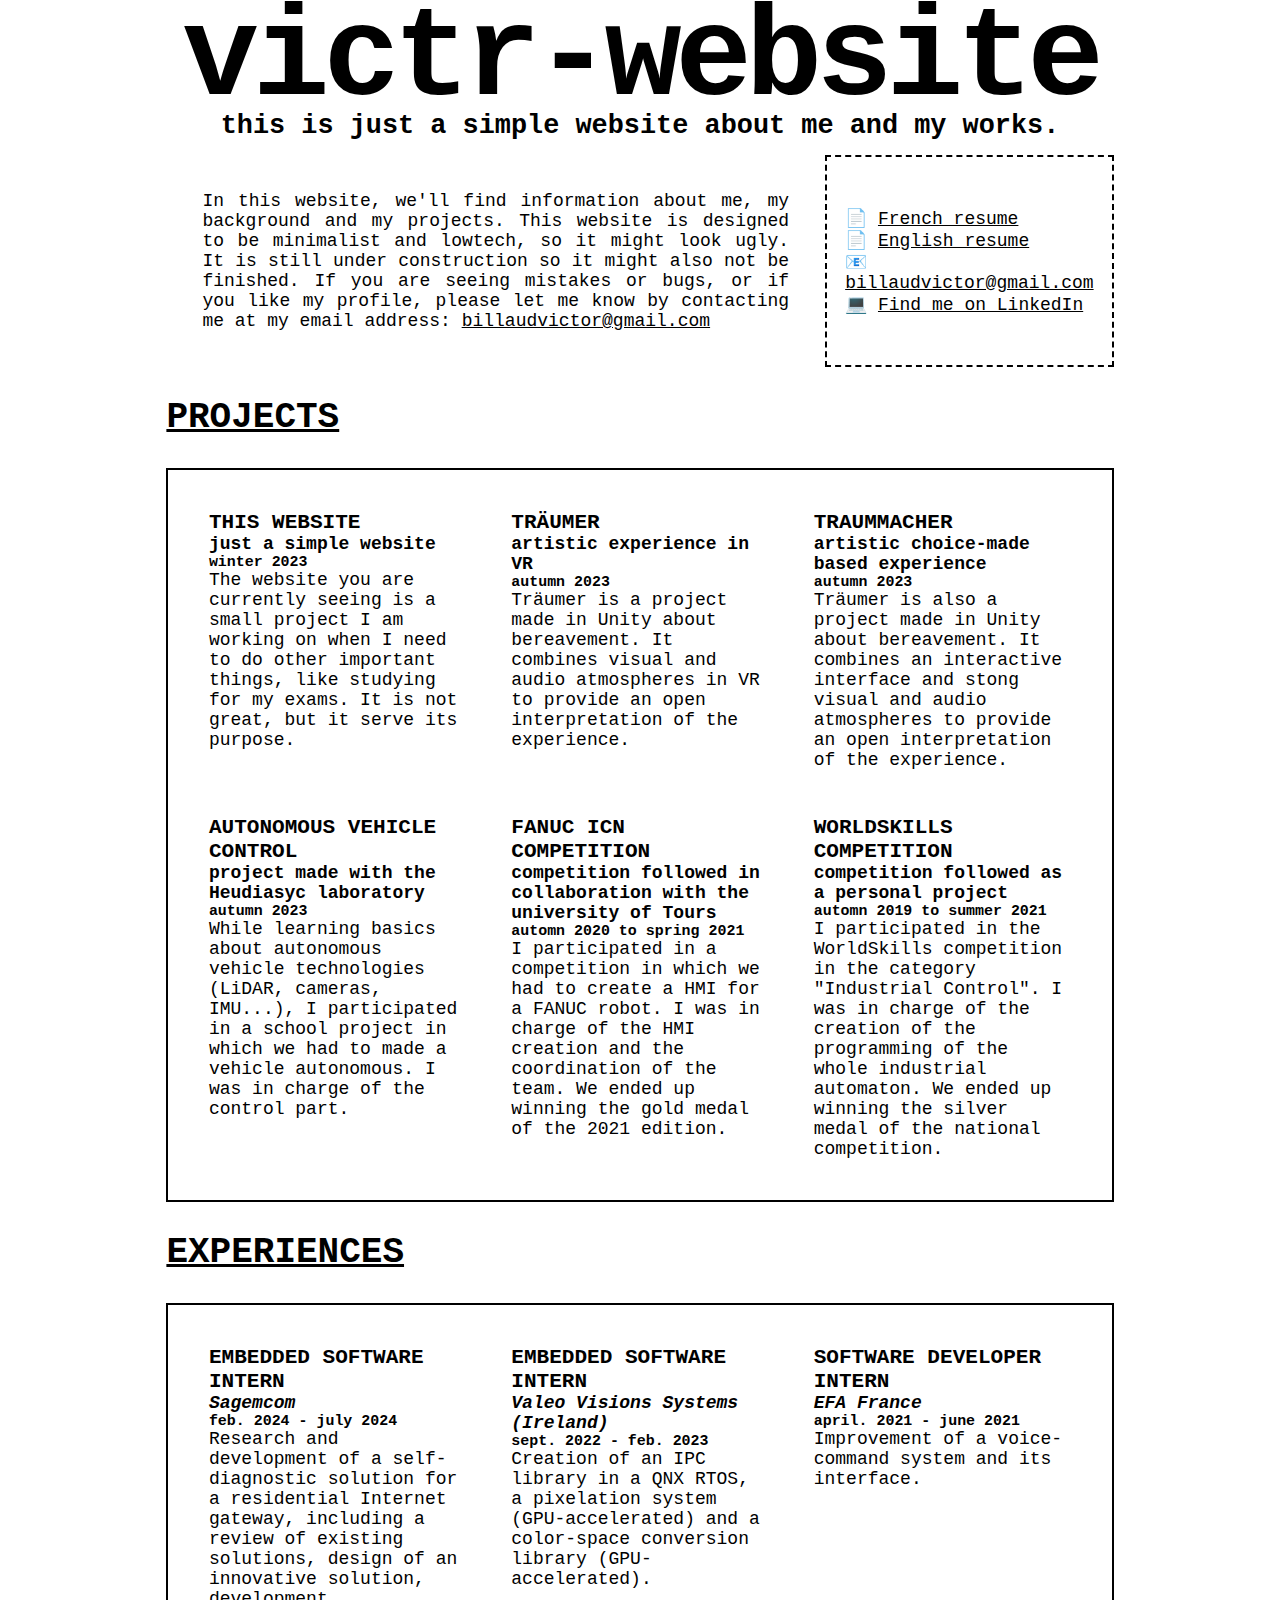
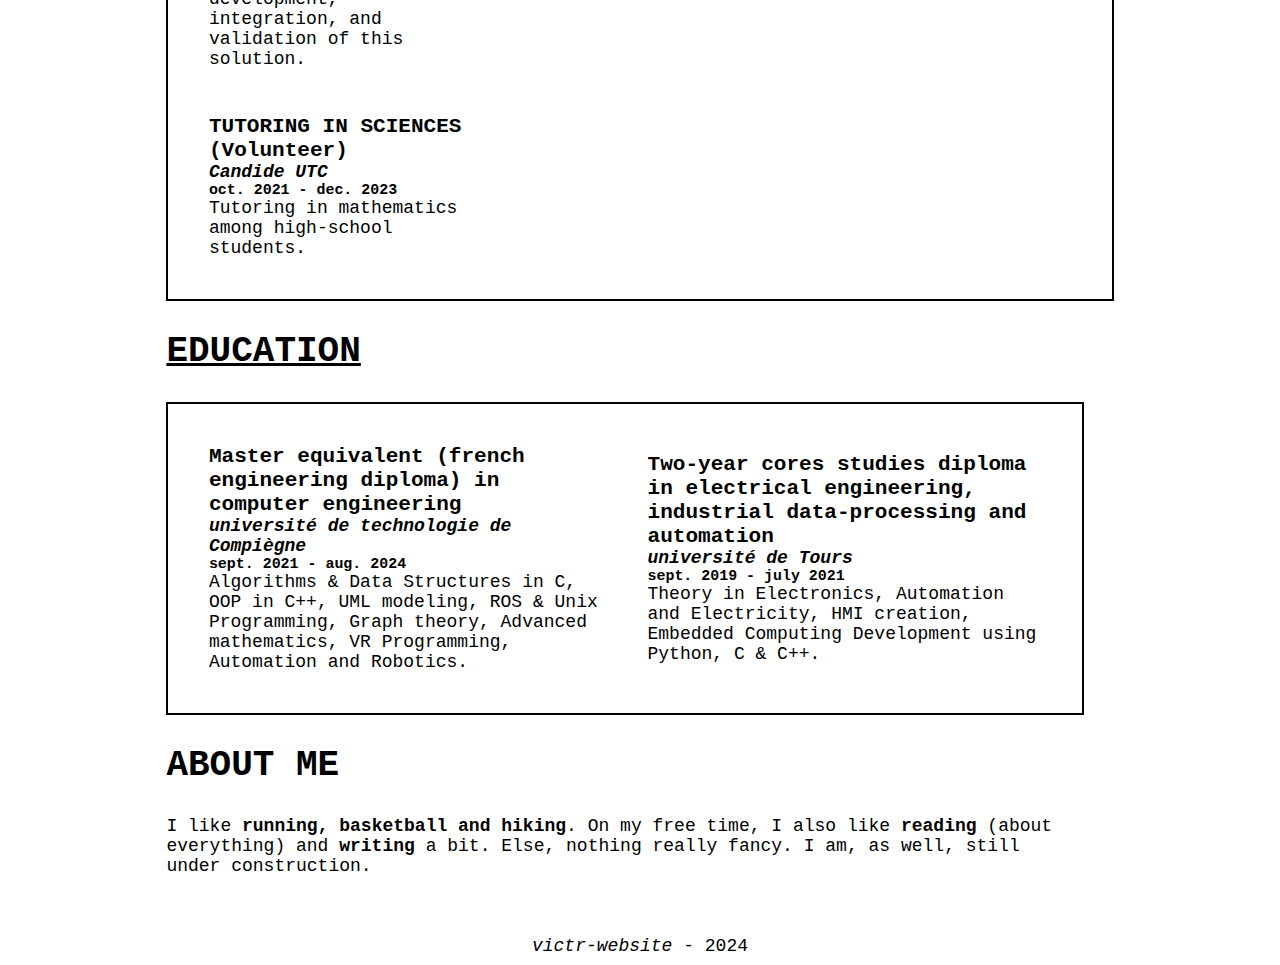
<file: index.html>
<!DOCTYPE html>
<html lang="en-US">
  <head>
    <meta charset="utf-8" />
    <title>victr-website</title>
    <link href="/css/style.css" rel="stylesheet">
    <link rel="icon" type="image/jpg" href="/resources/images/icon.jpeg"/>
  </head>
  <body>

    <!-- HEADERS -->
    <div id="header">victr-website</div>
    <div id="subheader">this is just a simple website about me and my works.</div>

    <!-- BEGINNING -->
    <div class="main_container">
      <div id="top-section">

        <!-- SUMMARY -->
        <div class="text" id="summary">
          In this website, we'll find information about me, my background and my projects.
          This website is designed to be minimalist and lowtech, so it might look ugly.
          It is still under construction so it might also not be finished. 
          If you are seeing mistakes or bugs, or if you like my profile, please let me know by contacting me at my email address: <a href="mailto:billaudvictor@gmail.com"
          >billaudvictor@gmail.com</a>
        </div>

        <!-- ABOUT -->
        <div class="section" id="about">
          <!--   
            currently learning vulkan basics.
            <br />
            <br />
          -->
          <p> &#128196; <a href="/resources/data/FR_CV_VICTOR_BILLAUD.pdf" target="_blank" > French resume</a></p>
          <p> &#128196; <a href="/resources/data/EN_CV_VICTOR_BILLAUD.pdf" target="_blank" > English resume</a></p>
          <p> &#128231; <a href="mailto:billaudvictor@gmail.com">billaudvictor@gmail.com</a></p>
          <p> &#128187; <a href="https://www.linkedin.com/in/victor-billaud-003a071a0/" target="_blank">Find me on LinkedIn</a> </p>
          <!--
          -->
          </div>
      </div>

      <!-- ----------------------------------------- -->
      <!-- PROJECTS -->
      <!-- ----------------------------------------- -->

      <a href="/html/projects.html" >
        <h1>PROJECTS</h1>
      </a>

      <div class="section" id="projects">

        <!-- WEBSITE -->
        <div class="project">
          <a
            href=""
            target="_blank"
          >
            <h3>THIS WEBSITE</h3>
          </a>
          <h4>just a simple website</h4>
          <h5>winter 2023</h5>
          <p>
            The website you are currently seeing is a small project I am working on when I need to do other important things, like studying for my exams. It is not great, but it serve its purpose.
          </p>
        </div>
        
        <!-- TRAUMER-->
        <div class="project">
          <!--
          <a
            href="linkToVideo"
            target="_blank"
          >
          -->
            <h3>TRÄUMER</h3>
          </a>
          <h4>artistic experience in VR</h4>
          <h5>autumn 2023</h5>
          <p>
            Träumer is a project made in Unity about bereavement. It combines visual and audio atmospheres in VR to provide an open interpretation of the experience.
          </p>
        </div>

        <!-- ----------------------------------------- -->

        <!-- TRAUMMACHER -->
        <div class="project">
          <!--
          <a
            href="linkToVideo"
            target="_blank"
          >
          -->
            <h3>TRAUMMACHER</h3>
          </a>
          <h4>artistic choice-made based experience</h4>
          <h5>autumn 2023</h5>
          <p>
            Träumer is also a project made in Unity about bereavement. It combines an interactive interface and stong visual and audio atmospheres to provide an open interpretation of the experience.
          </p>
        </div>

        <!-- ----------------------------------------- -->

        <!-- VEHICLE -->
        <div class="project">
          <!--
          <a
            href="linkToVideo"
            target="_blank"
          >
          -->
            <h3>AUTONOMOUS VEHICLE CONTROL</h3>
          </a>
          <h4>project made with the Heudiasyc laboratory</h4>
          <h5>autumn 2023</h5>
          <p>
            While learning basics about autonomous vehicle technologies (LiDAR, cameras, IMU...), I participated in a school project in which we had to made a vehicle autonomous. I was in charge of the control part.
          </p>
        </div>

        <!-- FANUC ICN COMPETITION -->
        <div class="project">
          <!--
          <a
            href="linkToVideo"
            target="_blank"
          >
          -->
            <h3>FANUC ICN COMPETITION</h3>
          </a>
          <h4>competition followed in collaboration with the university of Tours</h4>
          <h5>automn 2020 to spring 2021</h5>
          <p>
            I participated in a competition in which we had to create a HMI for a FANUC robot. I was in charge of the HMI creation and the coordination of the team. We ended up winning the gold medal of the 2021 edition.
          </p>
        </div>

        <!-- WORLDSKILLS COMPETITION -->
        <div class="project">
          <!--
          <a
            href="linkToVideo"
            target="_blank"
          >
          -->
            <h3>WORLDSKILLS COMPETITION</h3>
          </a>
          <h4>competition followed as a personal project</h4>
          <h5>automn 2019 to summer 2021</h5>
          <p>
            I participated in the WorldSkills competition in the category "Industrial Control". I was in charge of the creation of the programming of the whole industrial automaton. We ended up winning the silver medal of the national competition.
          </p>
        </div>

      </div>

      <!-- ----------------------------------------- -->
      <!-- EXPERIENCES -->
      <!-- ----------------------------------------- -->

      <a href="/html/experiences.html" >
        <h1>EXPERIENCES</h1>
      </a>
      
      <div class="section" id="projects">
        
        <!-- Sagemcom -->
        <div class="project" id="SAGEM">
          <a
            href="https://www.sagemcom.com/en"
            target="_blank"
          >
            <h3>EMBEDDED SOFTWARE INTERN</h3>
          </a>
          <h4><i>Sagemcom</i></h4>
          <h5>feb. 2024 - july 2024</h5>
          <p>
            Research and development of a self-diagnostic solution for a residential Internet gateway, including a review of existing solutions, design of an innovative solution, development, integration, and validation of this solution.
          </p>
        </div>

        <!-- ----------------------------------------- -->
        
          <!-- VALEO -->
          <div class="project" id="VALEO">
            <a
              href="https://www.valeo.com/en/"
              target="_blank"
            >
              <h3>EMBEDDED SOFTWARE INTERN</h3>
            </a>
            <h4><i>Valeo Visions Systems (Ireland)</i></h4>
            <h5>sept. 2022 - feb. 2023</h5>
            <p>
              Creation of an IPC library in a QNX RTOS, a pixelation system (GPU-accelerated) and a color-space conversion library (GPU-accelerated).
            </p>
          </div>
  
          <!-- ----------------------------------------- -->

        <!-- EFA FRANCE -->
        <div class="project">
          <a href="https://efa-controls.com/" 
          target="_blank"
          >
            <h3>SOFTWARE DEVELOPER INTERN</h3>
          </a>
          <h4><i>EFA France</i></h4>
          <h5>april. 2021 - june 2021</h5>
          <p>
            Improvement of a voice-command system and its interface.
          </p>
        </div>
        
        <!-- ----------------------------------------- -->

        <!-- VOLUNTURING -->
        <div class="project">
          <a href="https://www.instagram.com/candide.utc/" 
          target="_blank"
          >
            <h3>TUTORING IN SCIENCES (Volunteer)</h3>
          </a>
          <h4><i>Candide UTC</i></h4>
          <h5>oct. 2021 - dec. 2023</h5>
          <p>
            Tutoring in mathematics among high-school students.
          </p>
        </div>
      </div>

      <!-- ----------------------------------------- -->
      <!-- EDUCATION -->
      <!-- ----------------------------------------- -->

      <a href="/html/education.html" >
        <h1>EDUCATION</h1>
      </a>
      
      <div class="section" id="schools">
        
        <!-- UTC -->
        <div class="school" id="UTC">
          <a
            href="https://www.utc.fr/en/courses-and-training/the-utc-engineering-diploma/computer-sciences-and-engineering-gi/"
            target="_blank"
          >
            <h3>Master equivalent (french engineering diploma) in computer engineering</h3>
          </a>
          <h4><i>université de technologie de Compiègne</i></h4>
          <h5>sept. 2021 - aug. 2024</h5>
          <p>
            Algorithms & Data Structures in C, OOP in C++, UML modeling, ROS & Unix Programming, Graph theory, Advanced mathematics, VR Programming, Automation and Robotics.
          </p>
        </div>

        <!-- ----------------------------------------- -->

        <!-- IUT -->
        <div class="school">
          <a href="https://iut.univ-tours.fr/version-francaise/departement-genie-electrique-et-informatique-industrielle" 
          target="_blank"
          >
          <h3>Two-year cores studies diploma in electrical engineering, industrial data-processing and automation</h3>
        </a>
        <h4><i>université de Tours</i></h4>
        <h5>sept. 2019 - july 2021</h5>
          <p>
            Theory in Electronics, Automation and Electricity, HMI creation, Embedded Computing Development using Python, C & C++.
          </p>
        </div>
      </div>

      <br>

      <!-- ----------------------------------------- -->
      <!-- ABOUT ME -->
      <!-- ----------------------------------------- -->
      <h1>ABOUT ME</h1>
      <br>
      <p>I like <b>running, basketball and hiking</b>. On my free time, I also like <b>reading</b> (about everything) and <b>writing</b> a bit. Else, nothing really fancy. I am, as well, still under construction.</p>

    </div>

    <br>
    <br>
    <br>
    
    <!-- ----------------------------------------- -->
    <!-- END OF SECTION -->
    <!-- ----------------------------------------- -->

    <footer>
      <p><i>victr-website</i> - 2024</p>
    </footer>

  </body>
</html>

<!-- ----------------------------------------- -->
</file>
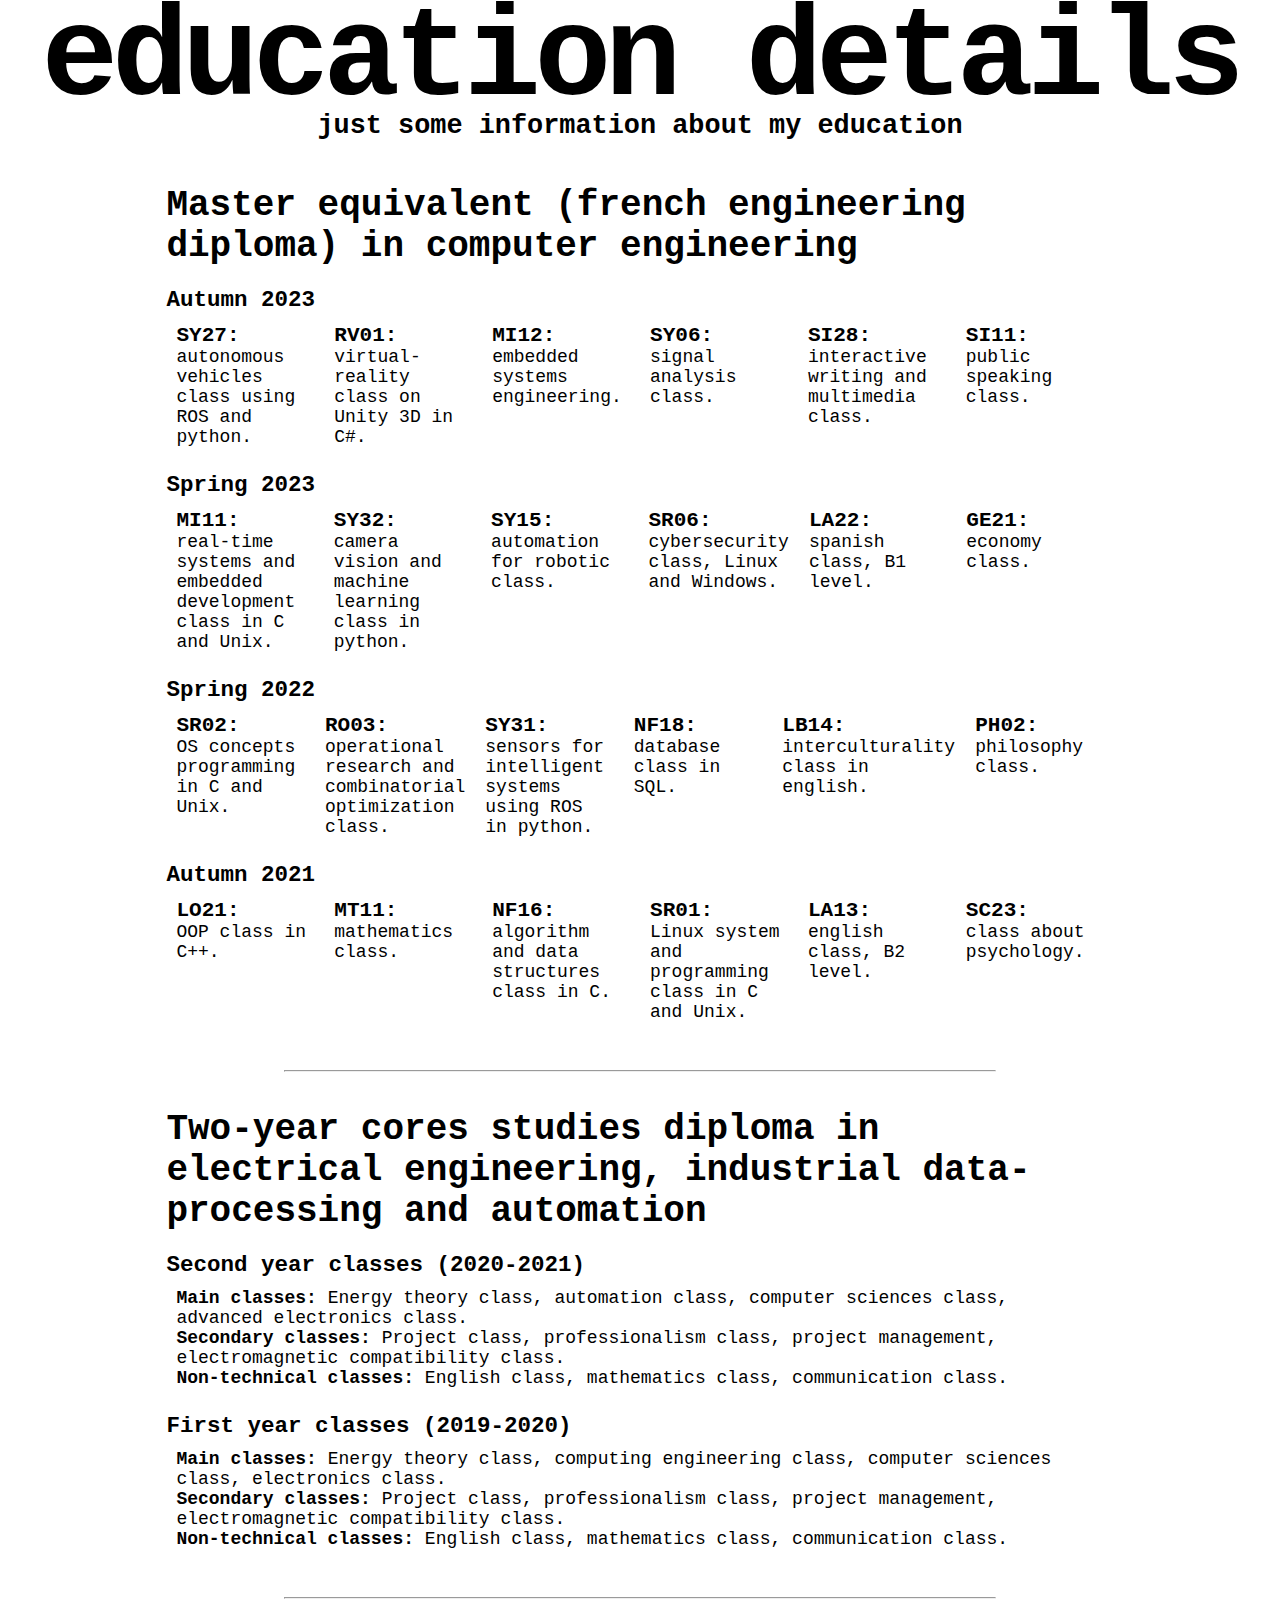
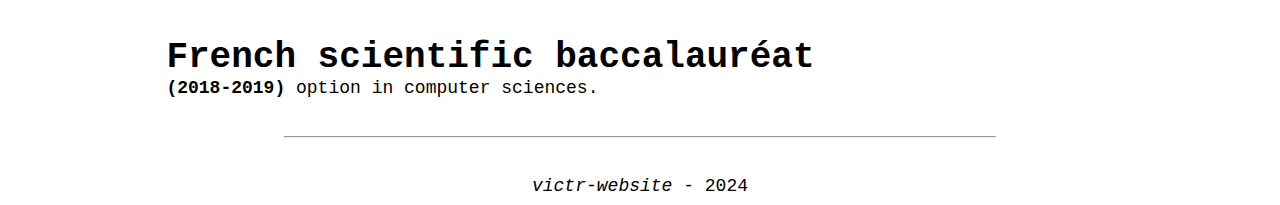
<file: html/education.html>
<!DOCTYPE html>
<html lang="en-US">
  <head>
    <meta charset="utf-8" />
    <title>victr-website</title>
    <link href="/css/style.css" rel="stylesheet">
  </head>
  <body>
    
    <!-- HEADERS -->
    <div id="header">education details</div>
    <div id="subheader">just some information about my education</div>

    <!-- EDUCATION -->
    <section id="utils-section">

      <!-- UTC -->
      <h1>Master equivalent (french engineering diploma) in computer engineering</h1>
      <ul class="utils-list">
          <li class="utils-item">

              <!-- AUTUMN 2023 -->
              <div class="utils-info">Autumn 2023</div>
              <div class="row-of-elements">

                  <div class="element">
                      <h3>SY27:</h3>
                      <div>autonomous vehicles class using ROS and python.</div>
                  </div>

                  <div class="element">
                      <h3>RV01:</h3>
                      <div>virtual-reality class on Unity 3D in C#.</div>
                  </div>

                  <div class="element">
                      <h3>MI12:</h3>
                      <div>embedded systems engineering.</div>
                  </div>

                  <div class="element">
                      <h3>SY06:</h3>
                      <div>signal analysis class.</div>
                  </div>

                  <div class="element">
                      <h3>SI28:</h3>
                      <div>interactive writing and multimedia class.</div>
                  </div>

                  <div class="element">
                      <h3>SI11:</h3>
                      <div>public speaking class.</div>
                  </div>
              </div>

              <!-- SPRING 2023 -->
              <div class="utils-info">Spring 2023</div>
              <div class="row-of-elements">

                  <div class="element">
                      <h3>MI11:</h3>
                      <div>real-time systems and embedded development class in C and Unix.</div>
                  </div>

                  <div class="element">
                      <h3>SY32:</h3>
                      <div>camera vision and machine learning class in python.</div>
                  </div>

                  <div class="element">
                      <h3>SY15:</h3>
                      <div>automation for robotic class.</div>
                  </div>

                  <div class="element">
                      <h3>SR06:</h3>
                      <div>cybersecurity class, Linux and Windows.</div>
                  </div>

                  <div class="element">
                      <h3>LA22:</h3>
                      <div>spanish class, B1 level.
                      </div>
                  </div>

                  <div class="element">
                      <h3>GE21:</h3>
                      <div>economy class.</div>
                  </div>
              </div>

              <!-- SPRING 2022 -->
              <div class="utils-info">Spring 2022</div>
              <div class="row-of-elements">

                  <div class="element">
                      <h3>SR02:</h3>
                      <div>OS concepts programming in C and Unix.</div>
                  </div>

                  <div class="element">
                      <h3>RO03:</h3>
                      <div>operational research and combinatorial optimization class.</div>
                  </div>

                  <div class="element">
                      <h3>SY31:</h3>
                      <div>sensors for intelligent systems using ROS in python.</div>
                  </div>

                  <div class="element">
                      <h3>NF18:</h3>
                      <div>database class in SQL.</div>
                  </div>

                  <div class="element">
                      <h3>LB14:</h3>
                      <div>interculturality class in english.</div>
                  </div>

                  <div class="element">
                      <h3>PH02:</h3>
                      <div>philosophy class.</div>
                  </div>
              </div>

              <!-- AUTUMN 2021 -->
              <div class="utils-info">Autumn 2021</div>
              <div class="row-of-elements">

                  <div class="element">
                      <h3>LO21:</h3>
                      <div>OOP class in C++.</div>
                  </div>

                  <div class="element">
                      <h3>MT11:</h3>
                      <div>mathematics class.</div>
                  </div>

                  <div class="element">
                      <h3>NF16:</h3>
                      <div>algorithm and data structures class in C.</div>
                  </div>

                  <div class="element">
                      <h3>SR01:</h3>
                      <div>Linux system and programming class in C and Unix.</div>
                  </div>

                  <div class="element">
                      <h3>LA13:</h3>
                      <div>english class, B2 level.</div>
                  </div>

                  <div class="element">
                      <h3>SC23:</h3>
                      <div>class about psychology.</div>
                  </div>
              </div>
          </li>
      </ul>

      <hr>
      
      <h1>Two-year cores studies diploma in electrical engineering, industrial data-processing and automation</h1>
      <ul class="utils-list">
          <li class="utils-item">

            <!-- SECOND YEAR -->
              <div class="utils-info">Second year classes (2020-2021)</div>
              <div class="row-of-elements">
                  <div class="element">
                      <div></div>
                      <div><b>Main classes:</b> Energy theory class, automation class, computer sciences class, advanced electronics class.</div>
                      <div><b>Secondary classes:</b> Project class, professionalism class, project management, electromagnetic compatibility class.</div>
                      <div><b>Non-technical classes:</b> English class, mathematics class, communication class.</div>
                  </div>
              </div>

              <!-- FIRST YEAR -->
              <div class="utils-info">First year classes (2019-2020)</div>
              <div class="row-of-elements">
                  <div class="element">
                      <div></div>
                      <div><b>Main classes:</b> Energy theory class, computing engineering class, computer sciences class, electronics class.</div>
                      <div><b>Secondary classes:</b> Project class, professionalism class, project management, electromagnetic compatibility class.</div>
                      <div><b>Non-technical classes:</b> English class, mathematics class, communication class.</div>
                  </div>
              </div>
        </li>
      </ul>
      <hr>

      <h1>French scientific baccalauréat</h1>
      <b>(2018-2019)</b> option in computer sciences.
      <hr>
  </section>
    
    <footer>
        <p><i>victr-website</i> - 2024</p>
    </footer>
  </body>
</html>
</file>
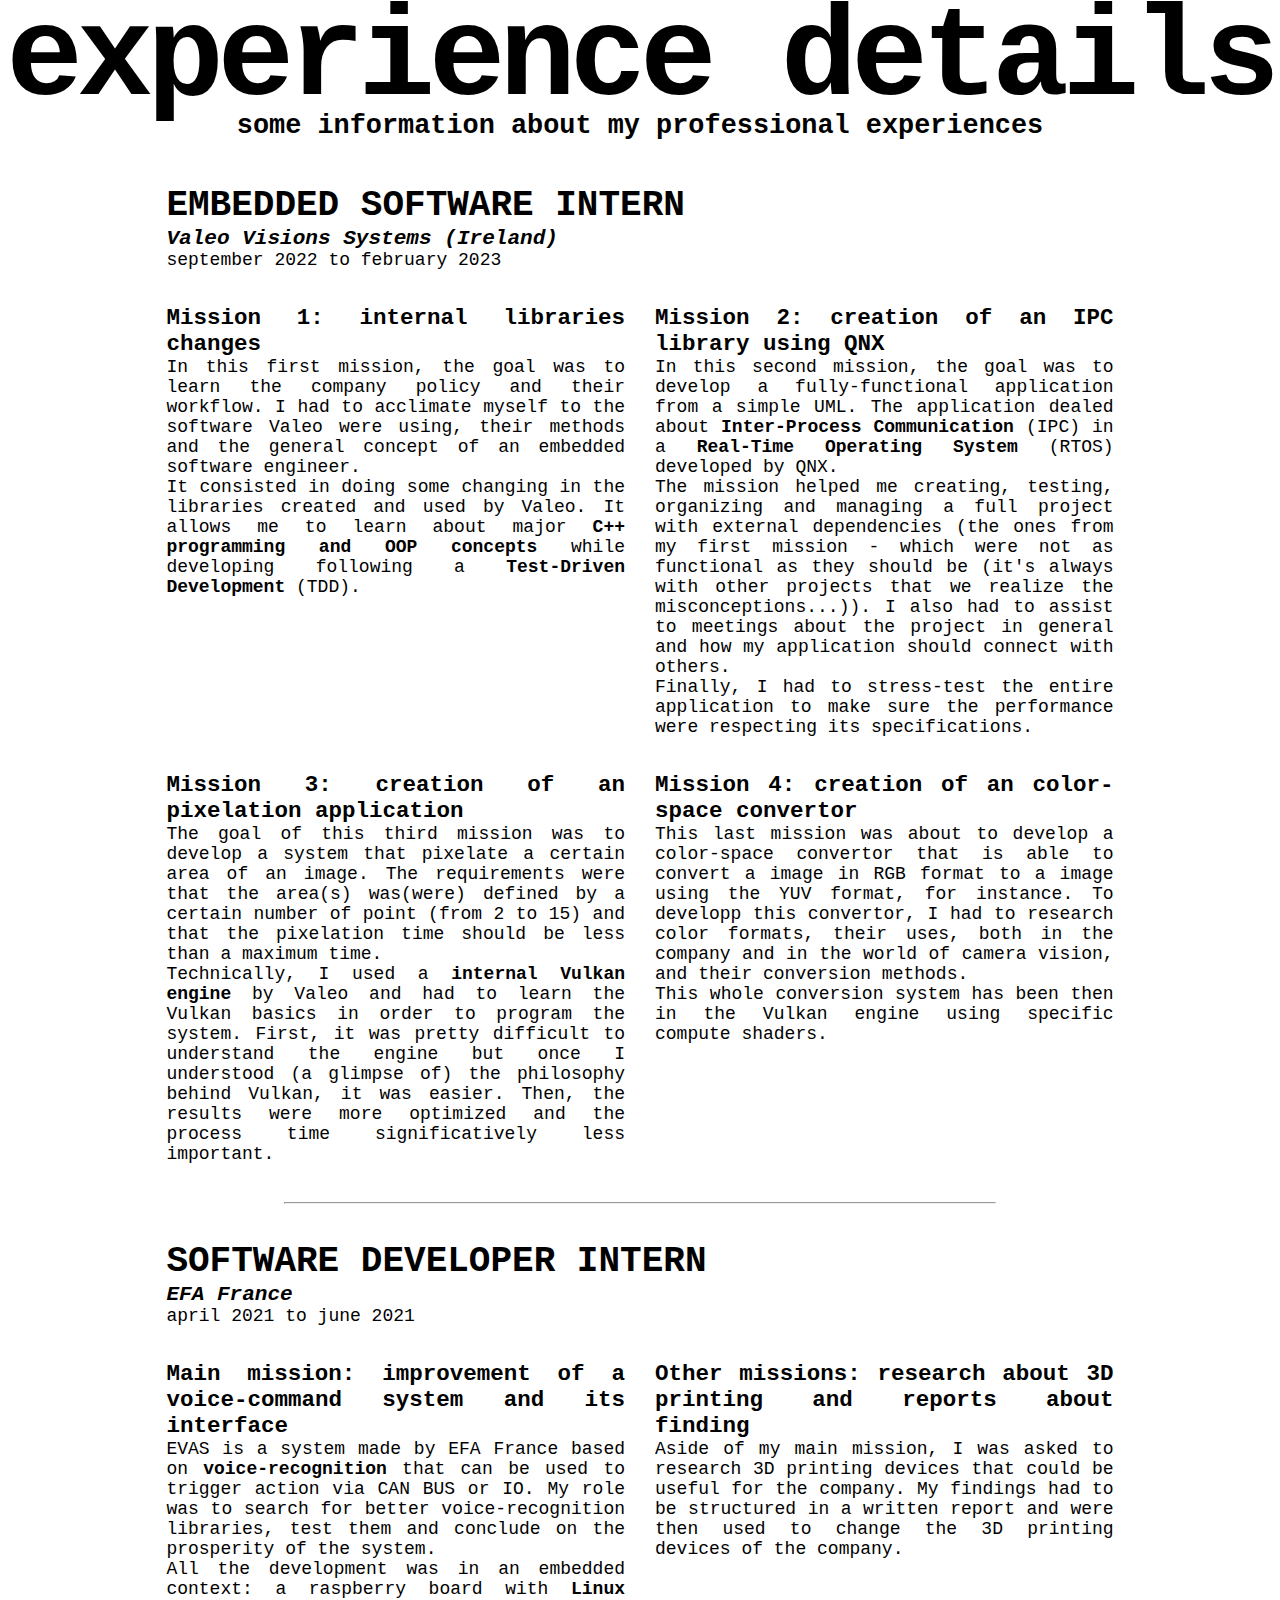
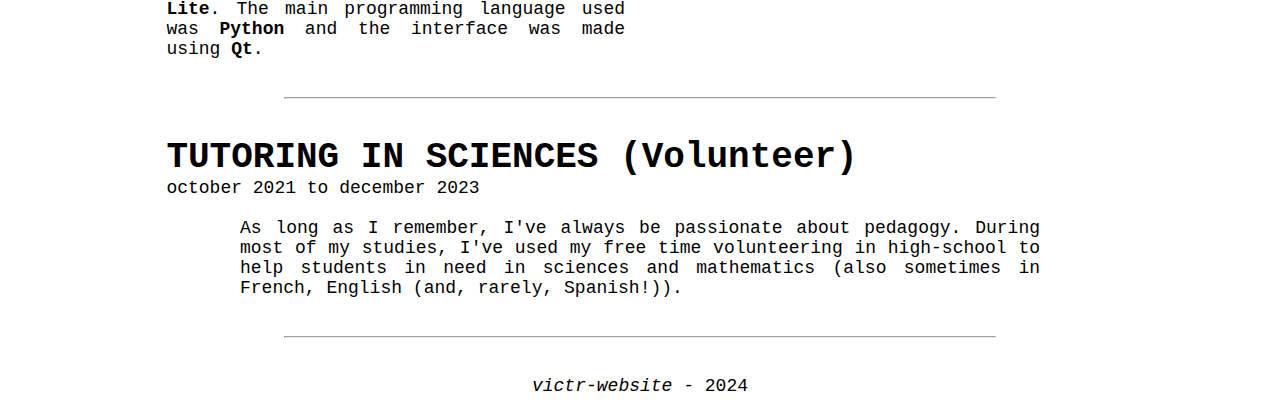
<file: html/experiences.html>
<!DOCTYPE html>
<html lang="en-US">
  <head>
    <meta charset="utf-8" />
    <title>victr-website</title>
    <link href="/css/style.css" rel="stylesheet">
  </head>
  <body>
    
    <!-- HEADERS -->
    <div id="header">experience details</div>
    <div id="subheader">some information about my professional experiences</div>

    <!-- EXPERIENCE -->
    <section id="utils-section">

      <!-- VALEO -->
      <h1>EMBEDDED SOFTWARE INTERN</h1>
      <h3><i>Valeo Visions Systems (Ireland)</i></h3>
      september 2022 to february 2023

      <ul class="utils-list">
        <li class="utils-item">

          <div class="container">
            <div>
              <div class="text">
              <!-- FIRST MISSION -->
              <div class="utils-info">Mission 1: internal libraries changes</div>
              <div class="row-of-elements">
                    <p>
                      In this first mission, the goal was to learn the company policy and their workflow. I had to acclimate myself to the software Valeo were using, their methods and the general concept of an embedded software engineer.
                    </p>
                    <p>
                      It consisted in doing some changing in the libraries created and used by Valeo. It allows me to learn about major <b>C++ programming and OOP concepts</b> while developing following a <b>Test-Driven Development</b> (TDD).
                    </p>
                  </div>
                </div>
            </div>

            <div>
              <div class="text">
              <!-- SECOND MISSION -->
              <div class="utils-info">Mission 2: creation of an IPC library using QNX</div>
              <div class="row-of-elements">
                <div>
                  In this second mission, the goal was to develop a fully-functional application from a simple UML. The application dealed about <b>Inter-Process Communication</b> (IPC) in a <b>Real-Time Operating System</b> (RTOS) developed by QNX.
                </div>
                <div>
                  The mission helped me creating, testing, organizing and managing a full project with external dependencies (the ones from my first mission - which were not as functional as they should be (it's always with other projects that we realize the misconceptions...)). I also had to assist to meetings about the project in general and how my application should connect with others.
                </div>
                  <div>
                    Finally, I had to stress-test the entire application to make sure the performance were respecting its specifications.
                  </div>
                </div>
              </div>
            </div>
          </div>
      </li>
      </ul>

      <ul class="utils-list">
        <li class="utils-item">

          <div class="container">
            <div>
              <div class="text">
              <!-- THIRD MISSION -->
              <div class="utils-info">Mission 3: creation of an pixelation application</div>
              <div class="row-of-elements">
                    <p> The goal of this third mission was to develop a system that pixelate a certain area of an image. The requirements were that the area(s) was(were) defined by a certain number of point (from 2 to 15) and that the pixelation time should be less than a maximum time.</p>
                    <p>Technically, I used a <b>internal Vulkan engine</b>  by Valeo and had to learn the Vulkan basics in order to program the system. First, it was pretty difficult to understand the engine but once I understood (a glimpse of) the philosophy behind Vulkan, it was easier. Then, the results were more optimized and the process time significatively less important.</p>
                  </div>
                </div>
            </div>

            <div>
              <div class="text">
              <!-- SECOND MISSION -->
              <div class="utils-info">Mission 4: creation of an color-space convertor</div>
              <div class="row-of-elements">
                  <p>This last mission was about to develop a color-space convertor that is able to convert a image in RGB format to a image using the YUV format, for instance. To developp this convertor, I had to research color formats, their uses, both in the company and in the world of camera vision, and their conversion methods. </p>
                  <p>This whole conversion system has been then  in the Vulkan engine using specific compute shaders. </p>
                </div>
              </div>
            </div>
          </div>
      </li>
      </ul>

      <hr>

      <!-- EFA FRANCE -->
      <h1>SOFTWARE DEVELOPER INTERN</h1>
      <h3><i>EFA France</i></h3>
      april 2021 to june 2021
      <ul class="utils-list">
          <li class="utils-item">

            <div class="container">
              <div>
                <div class="text">
                <!-- FIRST MISSION -->
                <div class="utils-info">Main mission: improvement of a voice-command system and its interface</div>
                <div class="row-of-elements">
                      <div>
                        EVAS is a system made by EFA France based on <b>voice-recognition</b> that can be used to trigger action via CAN BUS or IO. My role was to search for better voice-recognition libraries, test them and conclude on the prosperity of the system.
                      </div>
                      <div>
                        All the development was in an embedded context: a raspberry board with <b>Linux Lite</b>. The main programming language used was <b>Python</b> and the interface was made using <b>Qt</b>. 
                      </div>
                    </div>
                  </div>
              </div>

              <div>
                <div class="text">
                <!-- OTHER MISSION -->
                <div class="utils-info">Other missions: research about 3D printing and reports about finding</div>
                <div class="row-of-elements">
                    <div>
                      Aside of my main mission, I was asked to research 3D printing devices that could be useful for the company. My findings had to be structured in a written report and were then used to change the 3D printing devices of the company.
                    </div>
                  </div>
                </div>
              </div>
            </div>
        </li>
      </ul>
      <hr>

      <!-- TUTORING -->
      <h1>TUTORING IN SCIENCES (Volunteer)</h1>
      october 2021 to december 2023
      
      <br>
      <div class="text">
        <br>
        As long as I remember, I've always be passionate about pedagogy. During most of my studies, I've used my free time volunteering in high-school to help students in need in sciences and mathematics (also sometimes in French, English (and, rarely, Spanish!)).
      </div>
      <hr>

    </section>
    
    <footer>
      <p><i>victr-website</i> - 2024</p>
    </footer>
</html>
</file>
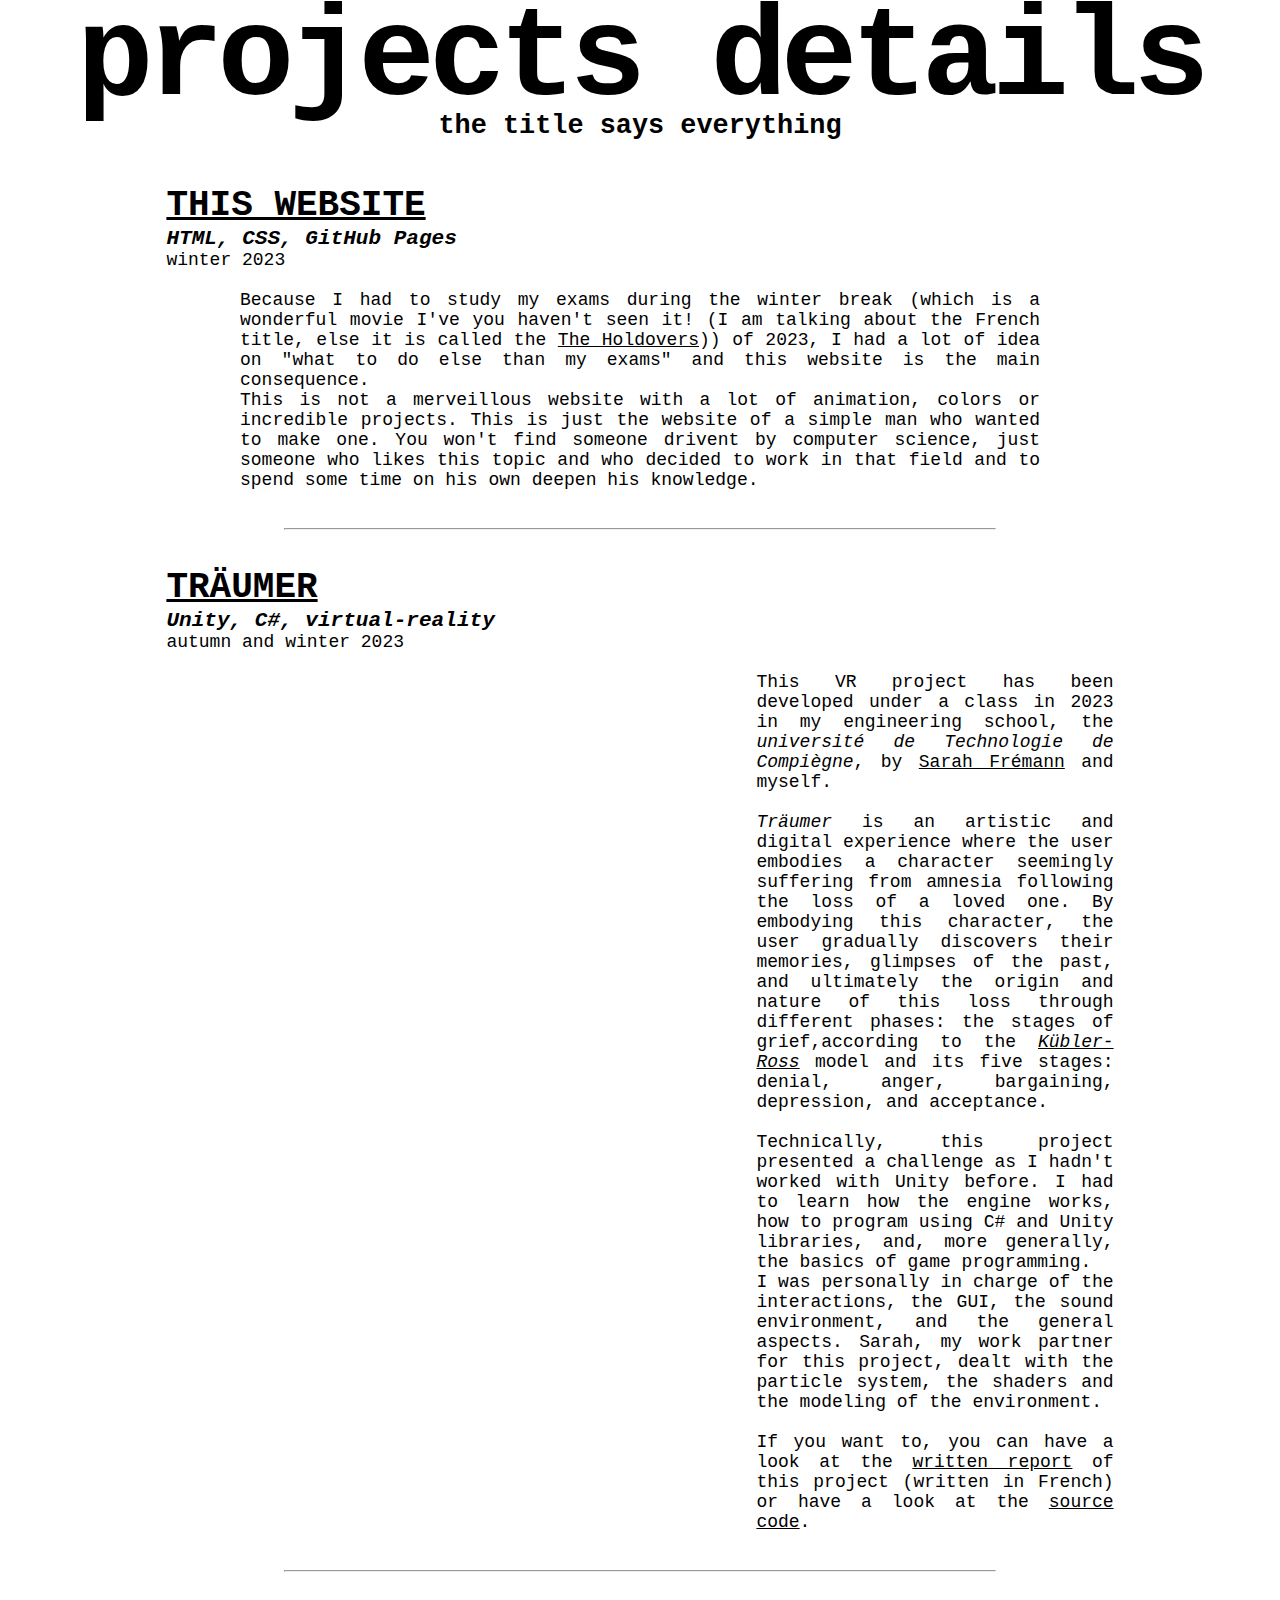
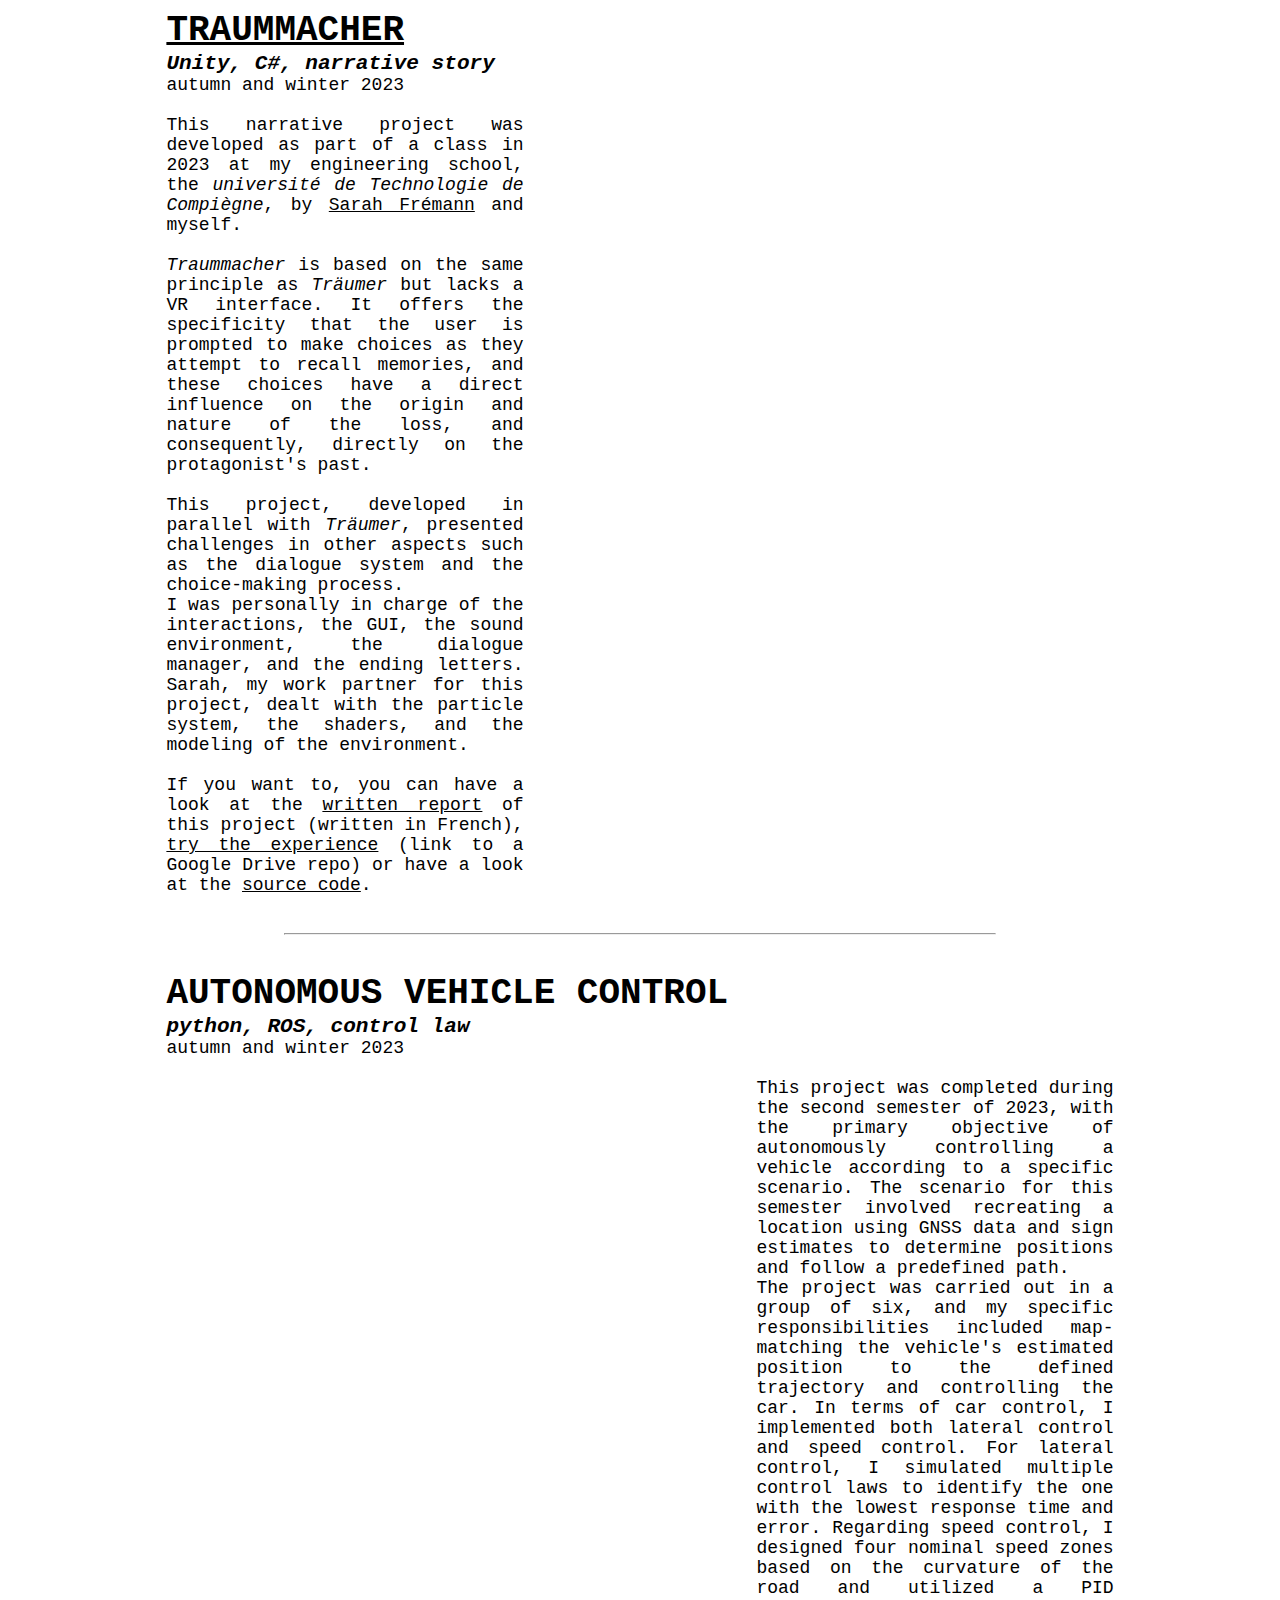
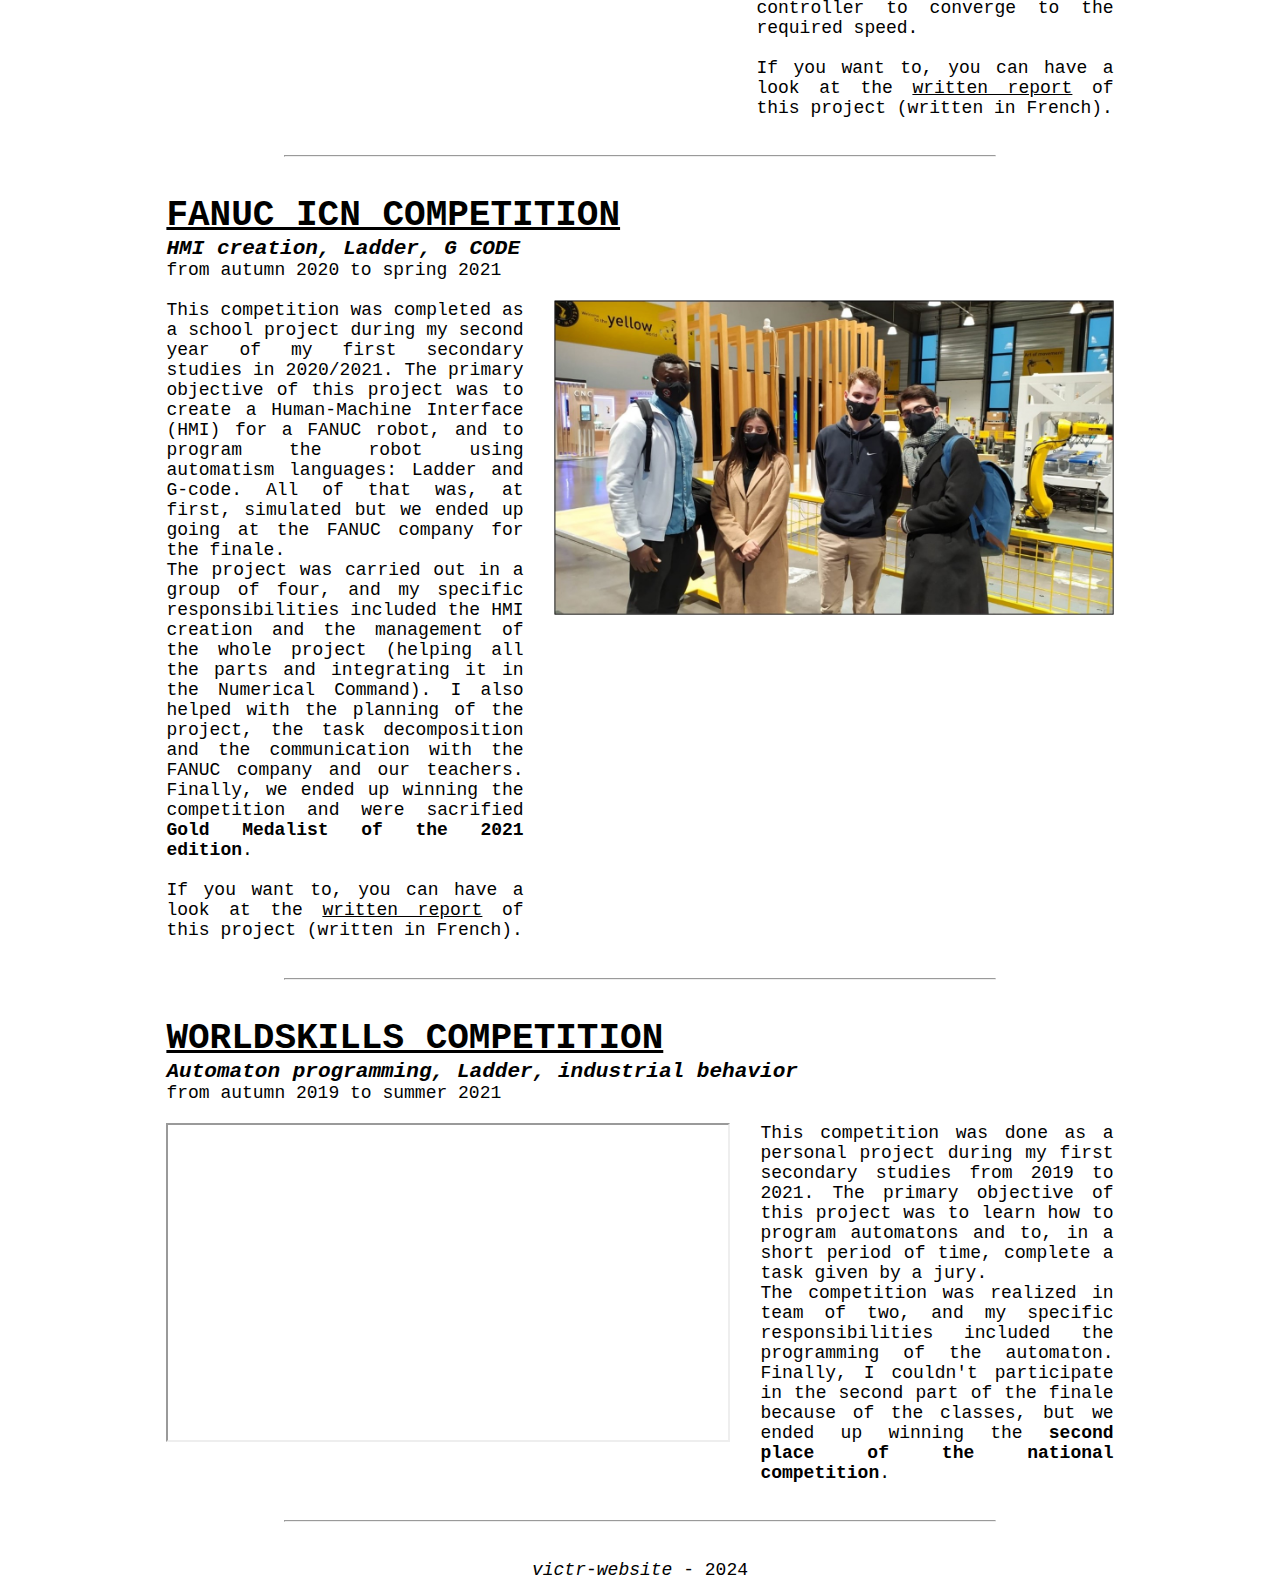
<file: html/projects.html>
<!DOCTYPE html>
<html lang="en-US">
  <head>
    <meta charset="utf-8" />
    <title>victr-website</title>
    <link href="/css/style.css" rel="stylesheet">
  </head>
  <body>
    
    <!-- HEADERS -->
    <div id="header">projects details</div>
    <div id="subheader">the title says everything </div>

    <!-- PROJECTS -->
    <section id="utils-section">

      <!-- THIS WEBSITE -->
      <h1><a href="https://victr-bld.github.io/" >THIS WEBSITE</a></h1>
      <h3><i>HTML, CSS, GitHub Pages</i></h3>
      winter 2023
      <br>
      <div class="text">
        <br>
        Because I had to study my exams during the winter break (which is a wonderful movie I've you haven't seen it! (I am talking about the French title, else it is called the <a href="https://www.imdb.com/title/tt14849194/" target="_blank">The Holdovers</a>)) of 2023, I had a lot of idea on "what to do else than my exams"  and this website is the main consequence. 
        <br>
        This is not a merveillous website with a lot of animation, colors or incredible projects. This is just the website of a simple man who wanted to make one. You won't find someone drivent by computer science, just someone who likes this topic and who decided to work in that field and to spend some time on his own deepen his knowledge.
      </div>
      <hr>
      
      <!-- TRÄUMER -->
      <h1><a href="https://github.com/sfremann/Traumer" target="_blank" >TRÄUMER</a></h1>
      <h3><i>Unity, C#, virtual-reality</i></h3>
      autumn and winter 2023
      <br>
      <div>
        <br>
        <div class="container">
          <div class="illustration">
            <iframe width="560" height="315" src="https://www.youtube.com/embed/PKbyAiRO8Ao?si=llZnD5KGFDK9VTRl" title="YouTube illustration player" frameborder="0" allow="accelerometer; autoplay; clipboard-write; encrypted-media; gyroscope; picture-in-picture; web-share" allowfullscreen></iframe>
          </div>
          <div class="text">
              <p>
                This VR project has been developed under a class in 2023 in my engineering school, the <i>université de Technologie de Compiègne</i>, by <a href="https://github.com/sfremann">Sarah Frémann</a> and myself.
                <br><br>
                <i>Träumer</i> is an artistic and digital experience where the user embodies a character seemingly suffering from amnesia following the loss of a loved one. By embodying this character, the user gradually discovers their memories, glimpses of the past, and ultimately the origin and nature of this loss through different phases: the stages of grief,according to the <i><a href="https://www.ncbi.nlm.nih.gov/books/NBK507885/">Kübler-Ross</a></i> model and its five stages: denial, anger, bargaining, depression, and acceptance.
                <br><br>
                Technically, this project presented a challenge as I hadn't worked with Unity before. I had to learn how the engine works, how to program using C# and Unity libraries, and, more generally, the basics of game programming.
                <br>
                I was personally in charge of the interactions, the GUI, the sound environment, and the general aspects. Sarah, my work partner for this project, dealt with the particle system, the shaders and the modeling of the environment.
                <br><br>
                If you want to, you can have a look at the <a href="/resources/data/TRAUMER_REPORT.pdf" target="_blank" > written report</a> of this project (written in French) or have a look at the <a href="https://github.com/sfremann/Traumer" target="_blank" > source code</a>.
              </p>
          </div>
      </div>
      <hr>

      <!-- TRAUMMACHER -->
      <h1><a href="https://github.com/sfremann/Traummacher" target="_blank" >TRAUMMACHER</a></h1>
      <h3><i>Unity, C#, narrative story</i></h3>
      autumn and winter 2023
      <br>
      <div>
        <br>
        <div class="container">
          <div class="text">
              <p>
                This narrative project was developed as part of a class in 2023 at my engineering school, the <i>université de Technologie de Compiègne</i>, by <a href="https://github.com/sfremann">Sarah Frémann</a> and myself.
                <br><br>
                <i>Traummacher</i> is based on the same principle as <i>Träumer</i> but lacks a VR interface. It offers the specificity that the user is prompted to make choices as they attempt to recall memories, and these choices have a direct influence on the origin and nature of the loss, and consequently, directly on the protagonist's past.
                <br><br>
                This project, developed in parallel with <i>Träumer</i>, presented challenges in other aspects such as the dialogue system and the choice-making process.
                <br>
                I was personally in charge of the interactions, the GUI, the sound environment, the dialogue manager, and the ending letters. Sarah, my work partner for this project, dealt with the particle system, the shaders, and the modeling of the environment.
                <br><br>
                If you want to, you can have a look at the <a href="/resources/data/TRAUMMACHER_REPORT.pdf" target="_blank" > written report</a> of this project (written in French), <a href="https://drive.google.com/file/d/1KTxFPp2RFNuTiSVpGYARgUy9vLnCiiLA/view?usp=sharingtry" target="_blank" > try the experience</a> (link to a Google Drive repo) or have a look at the <a href="https://github.com/sfremann/Traummacher" target="_blank" > source code</a>.
              </p>
          </div>
          <div class="illustration">
            <iframe width="560" height="315" src="https://www.youtube.com/embed/FfR9XqFDWSE?si=-pPy2o43zHz53kQ1" title="YouTube illustration player" frameborder="0" allow="accelerometer; autoplay; clipboard-write; encrypted-media; gyroscope; picture-in-picture; web-share" allowfullscreen></iframe>
        </div>
      </div>
      <hr>

      <!-- AUTONOMOUS VEHICLE CONTROL -->
      <h1>AUTONOMOUS VEHICLE CONTROL</h1>
      <h3><i>python, ROS, control law</i></h3>
      autumn and winter 2023
      <br>
      <div>
        <br>
        <div class="container">
          <div class="illustration">
            <iframe width="560" height="315" src="https://www.youtube.com/embed/wX1qH-yhxXg?si=C0X3cPxTHhJsj0fC" title="YouTube illustration player" frameborder="0" allow="accelerometer; autoplay; clipboard-write; encrypted-media; gyroscope; picture-in-picture; web-share" allowfullscreen></iframe>
          </div>
          <div class="text">
              <p>
                This project was completed during the second semester of 2023, with the primary objective of autonomously controlling a vehicle according to a specific scenario. The scenario for this semester involved recreating a location using GNSS data and sign estimates to determine positions and follow a predefined path.
                <br>
                The project was carried out in a group of six, and my specific responsibilities included map-matching the vehicle's estimated position to the defined trajectory and controlling the car. In terms of car control, I implemented both lateral control and speed control. For lateral control, I simulated multiple control laws to identify the one with the lowest response time and error. Regarding speed control, I designed four nominal speed zones based on the curvature of the road and utilized a PID controller to converge to the required speed.
                <br><br>
                If you want to, you can have a look at the <a href="/resources/data/AUTONOMOUS_REPORT.pdf" target="_blank" > written report</a> of this project (written in French).
              </p>
          </div>
      </div>
      <hr>

      <!-- FANUC ICN COMPETITION -->
      <h1><a href="https://olympiades-fanuc.com/">FANUC ICN COMPETITION</a></h1>
      <h3><i>HMI creation, Ladder, G CODE</i></h3>
      from autumn 2020 to spring 2021
      <br>
      <div>
        <br>
        <div class="container">
          
          <div class="text">
              <p>
                This competition was completed as a school project during my second year of my first secondary studies in 2020/2021. The primary objective of this project was to create a Human-Machine Interface (HMI) for a FANUC robot, and to program the robot using automatism languages: Ladder and G-code. All of that was, at first, simulated but we ended up going at the FANUC company for the finale.
                <br>
                The project was carried out in a group of four, and my specific responsibilities included the HMI creation and the management of the whole project (helping all the parts and integrating it in the Numerical Command). I also helped with the planning of the project, the task decomposition and the communication with the FANUC company and our teachers. Finally, we ended up winning the competition and were sacrified <b>Gold Medalist of the 2021 edition</b>.
                <br><br>
                If you want to, you can have a look at the <a href="/resources/data/FANUC_REPORT.pdf" target="_blank" > written report</a> of this project (written in French).
              </p>
          </div>

          <div class="illustration">
            <img width="560" height="315" src="/resources/images/FANUC.jpg">
          </div>

        </div>
      </div>
      <hr>

      <!-- WORLDSKILLS COMPETITION -->
      <h1><a href="https://www.worldskills-france.org/metiers/mecatronique/">WORLDSKILLS COMPETITION</a></h1>
      <h3><i>Automaton programming, Ladder, industrial behavior</i></h3>
      from autumn 2019 to summer 2021
      <br>
      <div>
        <br>
        <div class="container">
          <iframe width="560" height="315" src="https://www.youtube.com/embed/4anWpWmGXPs?si=ql5DIy7RicBkD9Zp" title="YouTube video player" allowfullscreen></iframe>
          <div class="text">
              <p>
                This competition was done as a personal project during my first secondary studies from 2019 to 2021. The primary objective of this project was to learn how to program automatons and to, in a short period of time, complete a task given by a jury.
                <br>
                The competition was realized in team of two, and my specific responsibilities included the programming of the automaton.
                Finally, I couldn't participate in the second part of the finale because of the classes, but we ended up winning the <b>second place of the national competition</b>.
              </p>
          </div>
        </div>
      </div>
      <hr>

    </section>

    <footer>
      <p><i>victr-website</i> - 2024</p>
    </footer>

  </body>
</html>
</file>
<file: css/style.css>
@font-face {
    font-family: "Canva Sans";
    font-display: block;
    block-timeout: 0.3;
    swap-timeout: 0;
    src: url("/resources/fonts/canva_sans.woff2") format("woff2");
}
  
@font-face {
    font-family: "Canva Sans Bold";
    font-display: block;
    block-timeout: 0.3;
    swap-timeout: 0;
    src: url("/resources/fonts/canva_sans_bold.woff2") format("woff2");
}
  
/********** General **********/

:root {
    --black: #000000;
    --white: #ffffff;
}
  
* {
    margin: 0;
    padding: 0;
    /*font-family: "Canva Sans", Arial, Helvetica, sans-serif;*/
    font-family: Courier, monospace;
    color: var(--black);
    /* SELECTION UTILISATEUR
    -webkit-user-select: none;
    -moz-user-select: none;
    user-select: none;
    */
}

hr {
    display: block;
    margin-top: 1cm;
    margin-bottom: 1cm;
    margin-left: auto;
    margin-right: auto;
    border-style: inset;
    border-width: 1px;
    max-width: 75%;
  }
  
body {
    display: flex;
    flex-direction: column;
    margin: 1vh 13vw 0.5em 13vw;
    font-size: 18px;
    justify-content: center;
    align-items: center;
}
  
#header {
    font-size: clamp(47px, 10vw, 150px);
    font-weight: bold;
    /*font-family: "Canva Sans Bold", Arial, Helvetica, sans-serif;*/
    line-height: 0.8em;
    text-align: center;
    letter-spacing: -0.05em;
    white-space: nowrap;
}
  
#subheader {
    font-weight: 600;
    text-align: center;
    font-size: 1.85em;
    font-size: clamp(10px, 2.1vw, 42.5px);
    white-space: nowrap;
    margin-bottom: 0.5em;
}
  
.main_container {
    display: grid;
    grid-template-columns: repeat(1, 1fr);
    grid-gap: 30px;
    max-width: 1450px;
}

.container {
    display: grid;
    grid-template-columns: repeat(2, 1fr);
    grid-gap: 30px;
    max-width: 1450px;
}
  
.section {
    padding: 1em;
}
  
#top-section {
    display: flex;
    grid-column: 1 / 3;
}
  
#summary {
    padding: 2em;
    /* added 31/12: */
    max-width: 65%;
}
  
#about {
    display: flex;
    flex-direction: column;
    justify-content: center;
    /*align-items: center;*/
    border: 2px dashed var(--black);
}

#links {
    display: flex;
    flex-direction: column;
    justify-content: center;
}
  
#links > a {
    text-decoration: none;
    /*font-family: "Canva Sans Bold", Arial, Helvetica, sans-serif;*/
    max-width: fit-content;
}
  
/* Project related */

.technologies {
    font-style: italic;
}
  
.repo-link {
    /*font-family: "Canva Sans Bold", Arial, Helvetica, sans-serif;*/
} 
  
#projects {
    /* background-color: var(--black); */
    grid-column: 1 / 3;
    display: grid;
    grid-template-columns: repeat(auto-fill, minmax(calc(100% / 3), 1fr));
    grid-auto-flow: row dense;
    justify-content: center;
    border: 2px solid var(--black);
}
  
#projects * {
    /* color: var(--white); */
    text-decoration: none;
}
  
.project {
    padding: 1.25em;
    transition: all 0.3s ease;
}
/* 
.project:hover {
    background-color: #f8f9fa;
    color: #353638; 
} 
*/

#schools {
    /* background-color: var(--black); */
    grid-column: 1 / 2;
    display: grid;
    grid-template-columns: repeat(2, 1fr); /* Updated to have only two items in the grid */
    justify-content: center; /* Center the grid horizontally */
    align-items: center; /* Center the grid vertically */
    border: 2px solid var(--black);
}
  
#schools * {
    /* color: var(--white); */
    text-decoration: none;
}
  
.school {
    padding: 1.25em;
}
  
/* Education related */

#utils-section {
    margin-top: 30px;
}

.utils-list {
    list-style-type: none;
    padding: 0;
}

.utils-item {
    margin-top: 20px;
}

.utils-info {
    margin-top: 15px;
    font-size: 1.25em;
    font-weight: bold;
}

.row-of-elements {
    display: flex;
    flex-wrap: wrap;
}

.element {
    flex: 1;
    margin: 10px;
}

/* Visual pleasance related */

.text {
    max-width: 800px;
    margin: 0 auto;
    overflow: hidden;
    text-align: justify;
}

.illustration{
    margin: 0 auto;
    display: block;
}
</file>
